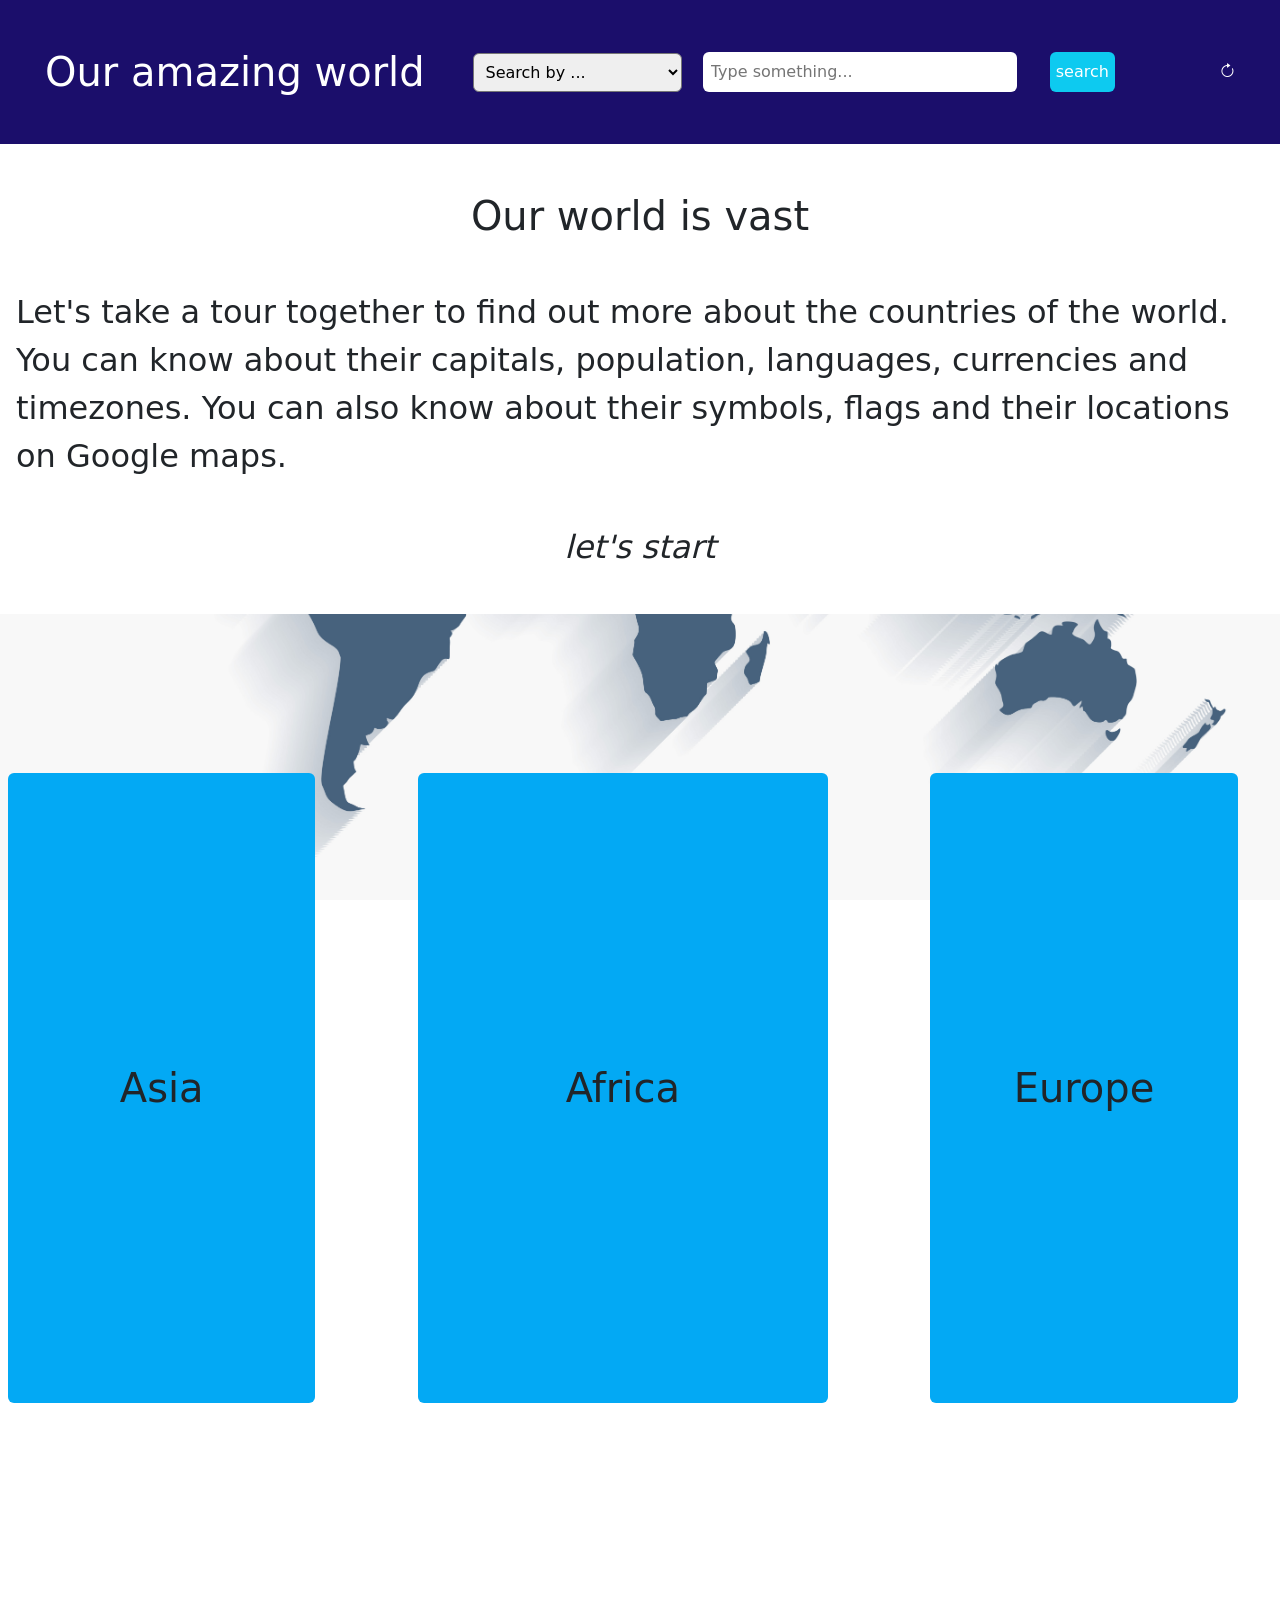
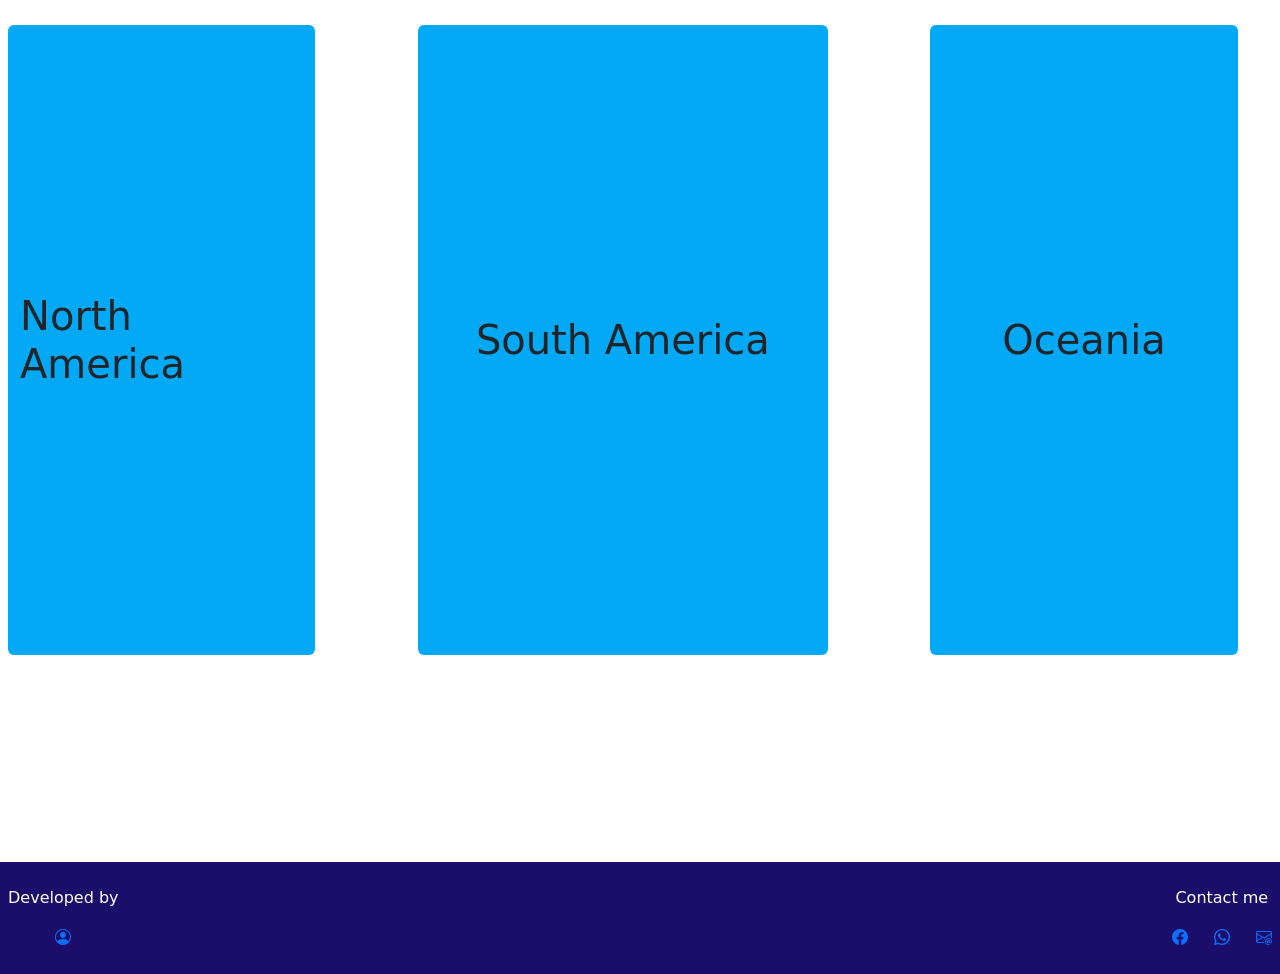
<file: index.html>
<!DOCTYPE html>
<html>
    <head>
        <meta charset="utf-8" />
        <meta name="viewport" content="width=device-width, initial-scale=1">        
        <title>world</title>
        <link rel="stylesheet" href="Front/css/bootstrap.min.css" />
        <link rel="stylesheet" href="Front/css/bootstrap-icons.min.css" />
        <link rel="stylesheet" href="Front/css/style.css" />
    </head>
    <body>
    <div class="antialiased">
             <!--countries api -->
            <section>
                        <div class="container-fluid dark-bl-back position-relative">
                            <div class="row top-div d-flex justify-content-md-evenly align-items-center dark-bl-bac text-white py-5 ">
                                <h1 class="col-lg-4 col-12 mb-4 mb-lg-0">Our amazing world</h1>
                                <select class="rounded-2 ps-2 py-2 col-lg-2 col-12 mb-3 mb-lg-0" id="filterSelect">
                                    <option value="0">Search by ...</option>
                                    <option value="1">Country Name</option>
                                    <option value="2">Capital</option>
                                    <option value="3">Language</option>
                                    <option value="4">Currency</option>
                                    <option value="5">Translation (egipto,egypten,egitto,misir ...etc)</option>
                                </select>
                                <input class="border-0 rounded-2 ps-2 py-2 col-12 col-lg-3 mb-3 mb-lg-0" type="text" id="filterText" placeholder="Type something...">
                                <div class="col-12 col-lg-2 bg-i d-flex justify-content-between align-items-center">
                                    <button class="d-flex align-items-center  border-0 bg-info rounded-2 text-white py-2 mb-3 mb-lg-0" id="btnS">search</button>
                                    <i title="refresh" class="bi bi-arrow-clockwise refresh pointer"></i>
                                </div>
                            </div>
                        </div>

                        <div class="my-5 px-3">
                            <h1 class="mx-auto w-fit mb-5 ">Our world is vast</h1>
                            <p class="fs-2 fs-lg-5">Let's take a tour together to find out more about the countries of the world.
                                 You can know about their capitals, population, languages, currencies and timezones. You can also know about their symbols, flags and their locations on Google maps.
                            </p>
                            <h3 class="mx-auto w-fit mt-5 fst-italic fs-2 fs-lg-5">let's start</h3>
                        </div>

                        <div class="parent " id="container">
                            <!-- -->
                            <div class="child d-flex">
                                <div class="row d-flex justify-content-between my-5 mx-2 flex-md-wrap flex-continents align-items-center">
                                    <h1 class="col-12 col-lg-3 my-4 d-flex justify-content-center align-items-center rounded-2" id="h1Asia"><span>Asia</span><span class="spinner-border spin  none"></span><i class="none bi bi-check-lg"></i></h1>
                                    <h1 class="col-12 col-lg-4 my-4 d-flex justify-content-center align-items-center rounded-2" id="h1Afr"><span>Africa</span><span class="spinner-border spin  none"></span><i class="none bi bi-check-lg"></i></h1>
                                    <h1 class="col-12 col-lg-3 my-4 d-flex justify-content-center align-items-center rounded-2" id="h1Eur"><span>Europe</span><span class="spinner-border spin  none"></span><i class="none bi bi-check-lg"></i></h1>
                                    <h1 class="col-12 col-lg-3 my-4 d-flex justify-content-center align-items-center rounded-2" id="h1Na" ><span>North America</span><span class="spinner-border spin  none"></span><i class="none bi bi-check-lg"></i></h1>
                                    <h1 class="col-12 col-lg-4 my-4 d-flex justify-content-center align-items-center rounded-2" id="h1Sa"><span>South America</span><span class="spinner-border spin  none"></span><i class="none bi bi-check-lg"></i></h1>
                                    <h1 class="col-12 col-lg-3 my-4 d-flex justify-content-center align-items-center rounded-2" id="h1Oc"><span>Oceania</span><span class="spinner-border spin  none"></span><i class="none bi bi-check-lg"></i></h1>
                               </div>
                            </div>
                            <div id="showMain"></div>
                        </div>
                        <div class="my-5" id="showOneCont"></div>
                        
                        <div id="showOneContLang"></div>
                        <div class="my-5" id="showOneContS"></div>

                        <!--footer-->
                        <div class="d-flex justify-content-between dark-bl-back py-4 px-2 footer text-white">
                           <div class="">
                               <p class="mt-0 mx-auto w-fit">Developed by</p> 
                               <a class="mx-auto w-fit d-block" target="_blank" rel="noreferer nofollow noopener"  href="https://github.com/YasMoh77"><i class="bi bi-person-circle "></i></a>
                            </div>  
                            <div class=" ">
                                <p class="mt-0 mx-auto w-fit">Contact me</p>
                                <a target="_blank" rel="noreferer nofollow noopener" href="https://web.facebook.com/YaMo1922"><i class="bi bi-facebook "></i></a> &emsp; 
                                <a target="_blank" rel="noreferer nofollow noopener" href="https://wa.me/201020121073" ><i class="bi bi-whatsapp "></i></a> &emsp; 
                                <a rel="noreferer nofollow noopener"  href="mailto:hgq1100@yahoo.com" ><i class="bi bi-envelope-at "></i></a> 
                            </div>
                            
                        </div>
            </section>        
    </div>

    <script type="text/javascript" src="Front/js/jquery-3.6.0.min.js"></script>
    <script type="text/javascript" src="Front/js/bootstrap.min.js"></script>
    <script type="text/javascript" src="Front/js/front.js"></script>
           
    </body>
</html>
</file>
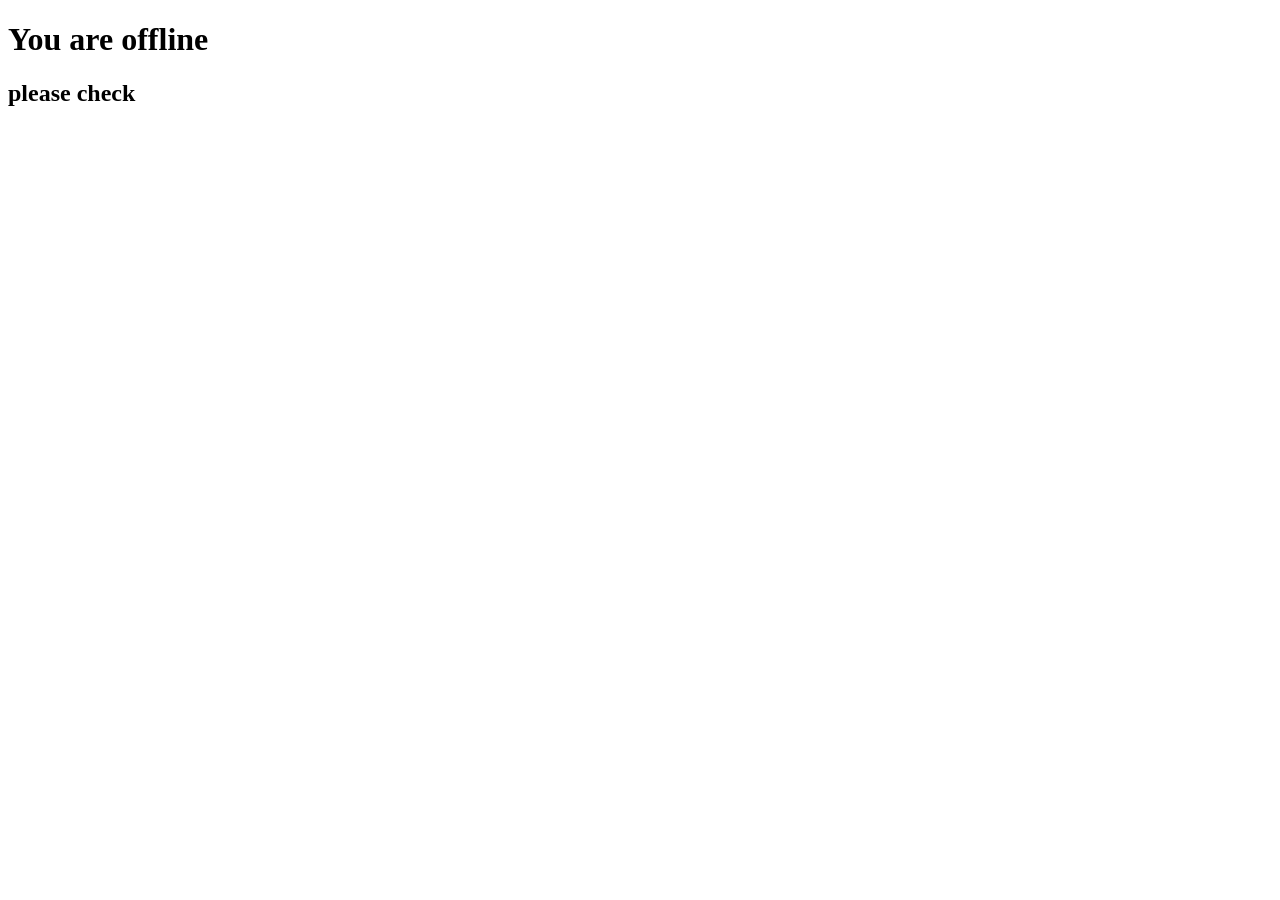
<file: offline.html>
<!DOCTYPE html>
<html lang="en">
<head>
    <meta charset="UTF-8">
    <meta name="viewport" content="width=device-width, initial-scale=1.0">
    <meta http-equiv="X-UA-Compatible" content="ie=edge">
    <title>offline</title>
</head>
<body>
    <h1>You are offline</h1>
    <h2>please check</h2>

</body>
</html>
</file>
<file: Front/css/style.css>
.child h1{
    height: 60vh;
}
.region-countries{
    height: 40vh;
}
.spin{
    height: 9vh;
    width: 9vh;
    border-width: .3vw;
}
.spin-small{
    height: 5vh;
    width: 5vh;
    border-width: .3vw;
    color: #333030;
}
/*welcome*/
select{
    width: 20vw;
}
.parent span:first-child{
    cursor: pointer;
}
.flex-continents h1{
    background: #03A9F4;
    height: 70vh;
}
.child{
    background-image: url(../../images/world.jpg);
    background-size: cover;
    background-position: center;
    background-attachment: fixed;
    min-height: 200vh;
}
@media (max-width:991px){
    .child{background-image: url();}
}
/**/
.EuropeConts-parent{
    min-height: 80vh;
}
.flex-countries div{
    background: #a2d5ee;
    width: calc(95% / 4);
    height: 40vh;
}
@media (max-width: 767px){
    .top-div{font-size: 5vw;}
    .flex-countries div{ width: 100%;}
}
.names div{
    color: blue;
    margin-right: 3vw;
}
.api-container .flex div{
    font-size: 1.6vw;
}
.api-container .left{
    background: aliceblue;
}
.left h1{
    font-size: xxx-large;
}
.api-container .left h4{
    font-weight: normal;
    color: crimson;
}
.row{
    margin-left: 0;
    margin-right: 0;
}
.left-left{
    color: #34a910;
}
.map a{ 
    background: #fff3e4; 
    height: 50vh;
    font-family: cursive;
    letter-spacing: 1vw;
    font-variant: small-caps;
}
@media (max-width: 767px){
    .api-container{
        margin-left: 0;
        margin-right: 0;
    }
    .right{
        margin-bottom: 10vh;
     }
    .right div{
       height: 100vh;
       border: 1px solid gray;
    }
    .right img{
        height: 100%;
    }
    .map a{
        font-size: 6vw;
        height: 100%;
    }
    .right,.left{
        padding-left: 0;
        padding-right: 0;
    }
}
h3 span,h4 span{
    color: gray;
    font-weight: normal;
}
.bottom-div{
    height: 15vh;
}
/* footer **/
@media (max-width: 767px){
    .footer p{font-size: 4vw;}
     i{font-size: 6vw;}
}
/**/
.dark-bl-back{background: #1b0e6b;} 
.none{display: none;}
.w-fit{width: fit-content;}
.pointer{cursor: pointer;}
</file>
